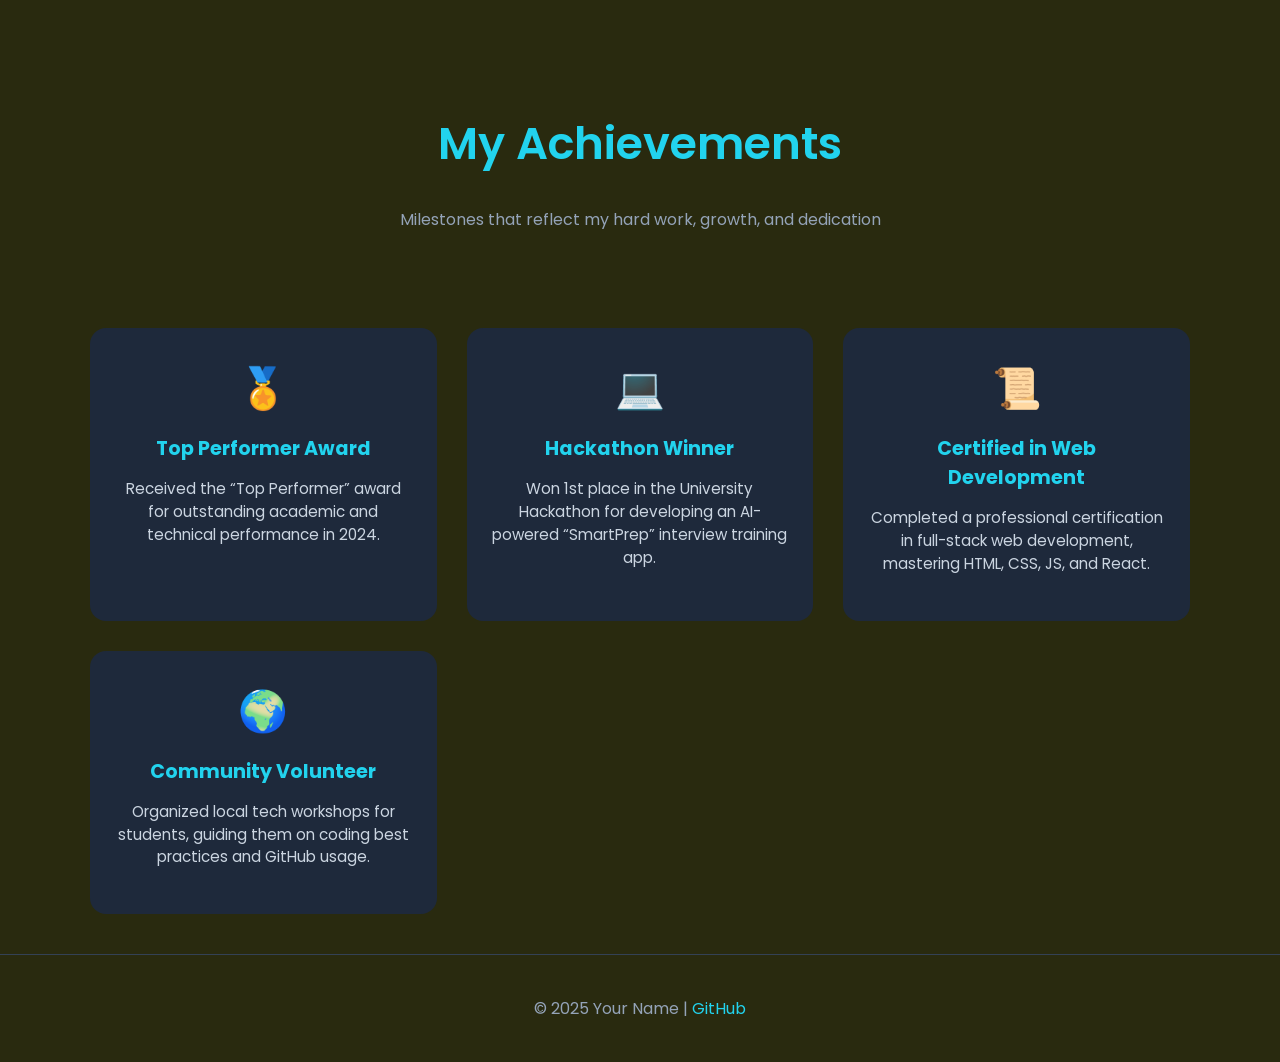
<file: src/achievements.html>
<!DOCTYPE html>
<html lang="en">
<head>
  <meta charset="UTF-8" />
  <meta name="viewport" content="width=device-width, initial-scale=1.0" />
  <title>My Achievements | Portfolio</title>
  <link rel="stylesheet" href="../styles/style.css">
  <link href="https://fonts.googleapis.com/css2?family=Poppins:wght@400;600&display=swap" rel="stylesheet">
</head>
<body>
  <!-- Header -->
  <header class="page-header">
    <h1>My Achievements</h1>
    <p>Milestones that reflect my hard work, growth, and dedication</p>
  </header>

  <!-- Achievements Section -->
  <section class="container">
    <div class="achievement-card">
      <div class="icon">🏅</div>
      <h2>Top Performer Award</h2>
      <p>Received the “Top Performer” award for outstanding academic and technical performance in 2024.</p>
    </div>

    <div class="achievement-card">
      <div class="icon">💻</div>
      <h2>Hackathon Winner</h2>
      <p>Won 1st place in the University Hackathon for developing an AI-powered “SmartPrep” interview training app.</p>
    </div>

    <div class="achievement-card">
      <div class="icon">📜</div>
      <h2>Certified in Web Development</h2>
      <p>Completed a professional certification in full-stack web development, mastering HTML, CSS, JS, and React.</p>
    </div>

    <div class="achievement-card">
      <div class="icon">🌍</div>
      <h2>Community Volunteer</h2>
      <p>Organized local tech workshops for students, guiding them on coding best practices and GitHub usage.</p>
    </div>
  </section>

  <!-- Footer -->
  <footer class="footer">
    <p>© 2025 Your Name | <a href="https://github.com/yourusername" target="_blank">GitHub</a></p>
  </footer>
</body>
</html>
</file>
<file: styles/style.css>
/* Shared stylesheet placeholder */
/* ========== Global Styles ========== */
body {
  margin: 0;
  padding: 0;
  font-family: 'Poppins', sans-serif;
  background-color: #292a0f;
  color: blue;
}

/* ========== Header ========== */
.page-header {
  text-align: center;
  padding: 80px 20px 40px;
}

.page-header h1 {
  font-size: 2.8rem;
  color: #22d3ee;
  font-weight: 600;
}

.page-header p {
  color: #94a3b8;
  font-size: 1rem;
  margin-top: 10px;
}

/* ========== Container Layout ========== */
.container {
  max-width: 1100px;
  margin: 0 auto;
  padding: 40px 20px;
  display: grid;
  grid-template-columns: repeat(auto-fit, minmax(260px, 1fr));
  gap: 30px;
}

/* ========== Achievement Cards ========== */
.achievement-card {
  background-color: #1e293b;
  border-radius: 16px;
  padding: 30px 25px;
  text-align: center;
  box-shadow: 0 0 0 rgba(255, 255, 255, 0);
  transition: all 0.3s ease-in-out;
}

.achievement-card:hover {
  transform: translateY(-5px);
  background-color: #334155;
  box-shadow: 0 6px 18px rgba(0, 255, 255, 0.1);
}

.achievement-card .icon {
  font-size: 40px;
  margin-bottom: 15px;
}

.achievement-card h2 {
  color: #22d3ee;
  font-size: 1.2rem;
  margin-bottom: 10px;
}

.achievement-card p {
  color: #cbd5e1;
  font-size: 0.95rem;
  line-height: 1.5;
}

/* ========== Footer ========== */
.footer {
  text-align: center;
  border-top: 1px solid #334155;
  padding: 25px 10px;
  color: #94a3b8;
}

.footer a {
  color: #22d3ee;
  text-decoration: none;
}

.footer a:hover {
  text-decoration: underline;
}
</file>
